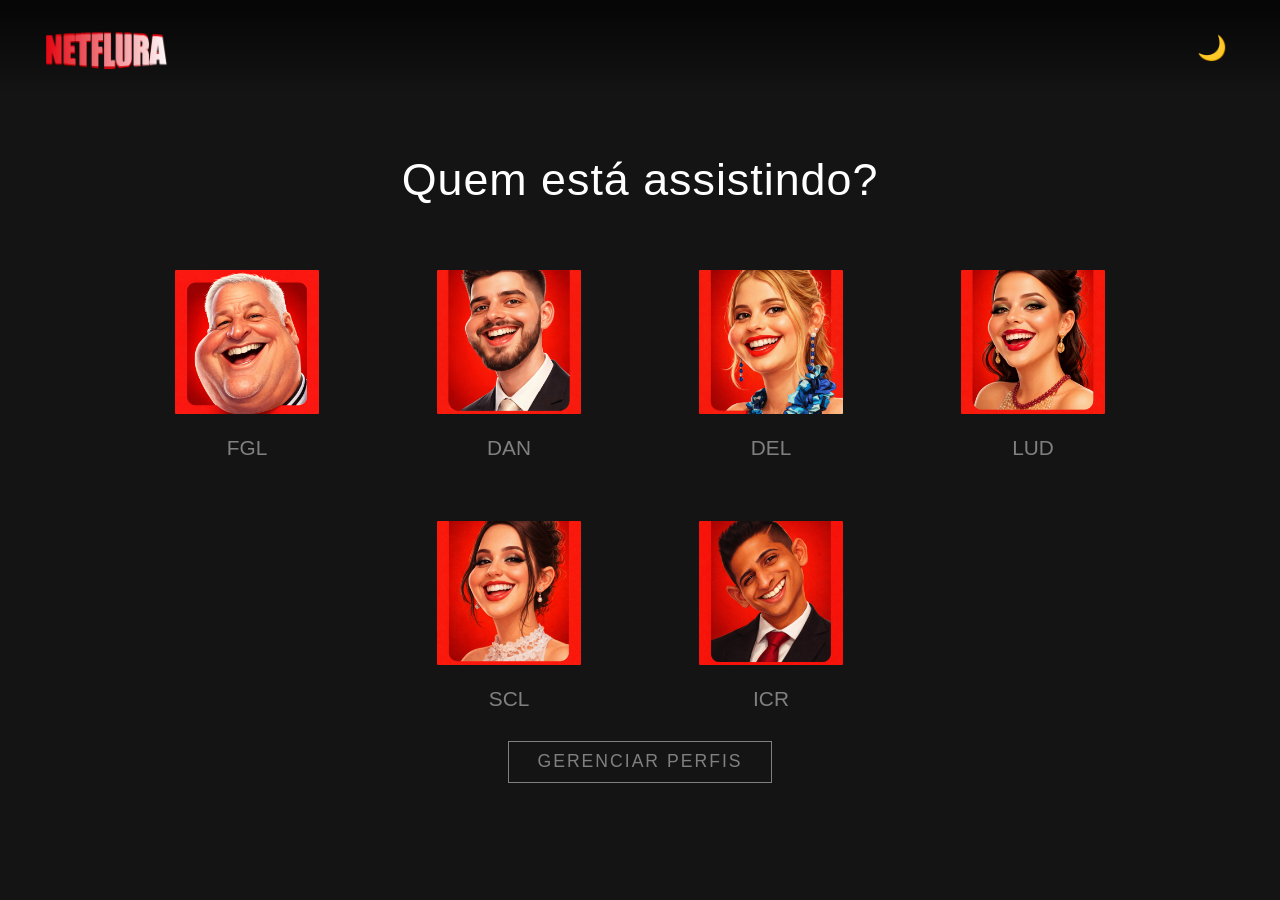
<file: index.html>
<!doctype html>
<html lang="pt-BR">
  <head>
    <meta charset="UTF-8" />
    <meta name="viewport" content="width=device-width, initial-scale=1.0" />
    <title>NETFLURA</title>
    <link rel="stylesheet" href="style.css" />
  </head>
  <body>
    <header>
      <img src="assets/Netflura.png" alt="Netflura Logo" class="logo" />
      <button id="theme-toggle" class="theme-toggle" aria-label="Alternar tema">
        <span class="theme-icon">🌙</span>
      </button>
    </header>

    <main>
      <section class="profile-selector">
        <h1>Quem está assistindo?</h1>

        <ul class="profiles-list">
          <li class="profile-item">
            <button
              type="button"
              class="profile-link"
              data-name="FGL"
              data-img="/assets/Caricatura_sorridente.png"
            >
              <figure>
                <img
                  src="assets/Caricatura_sorridente.png"
                  alt="Avatar de personagem sorridente"
                />
                <figcaption>FGL</figcaption>
              </figure>
            </button>
          </li>

          <li class="profile-item">
            <button
              type="button"
              class="profile-link"
              data-name="DAN"
              data-img="assets/Caricatura_de_rosto_vibrante.png"
            >
              <figure>
                <img
                  src="assets/Caricatura_de_rosto_vibrante.png"
                  alt="Avatar de personagem vibrante."
                />
                <figcaption>DAN</figcaption>
              </figure>
            </button>
          </li>

          <li class="profile-item">
            <button
              type="button"
              class="profile-link"
              data-name="DEBY"
              data-img="/assets/Caricatura_sorriso_radiante.png"
            >
              <figure>
                <img
                  src="assets/Caricatura_sorriso_radiante.png"
                  alt="Avatar de personagem radiante."
                />
                <figcaption>DEL</figcaption>
              </figure>
            </button>
          </li>

          <li class="profile-item">
            <button
              type="button"
              class="profile-link"
              data-name="LUD"
              data-img="/assets/Carica_sorridente.png"
            >
              <figure>
                <img
                  src="assets/Carica_sorridente.png"
                  alt="Avatar de pesonagem sorridente."
                />
                <figcaption>LUD</figcaption>
              </figure>
            </button>
          </li>

          <li class="profile-item">
            <button
              type="button"
              class="profile-link"
              data-name="SCL"
              data-img="assets/Estilizado_sorridente.png"
            >
              <figure>
                <img
                  src="assets/Estilizado_sorridente.png"
                  alt="Avatar de pesonagem sorridente."
                />
                <figcaption>SCL</figcaption>
              </figure>
            </button>
          </li>

          <li class="profile-item">
            <button
              type="button"
              class="profile-link"
              data-name="ICR"
              data-img="/assets/sorriso_largo.png"
            >
              <figure>
                <img
                  src="assets/sorriso_largo.png"
                  alt="Avatar de personagem sorriso largo."
                />
                <figcaption>ICR</figcaption>
              </figure>
            </button>
          </li>
        </ul>

        <button class="manage-profiles">Gerenciar perfis</button>
      </section>
    </main>

    <script src="script.js"></script>
  </body>
</html>
</file>
<file: style.css>
/* 1. Variáveis e Reset */
:root {
  --primary-bg: #141414;
  --text-color: #ffffff;
  --profile-gray: #808080;
  --transition-speed: 0.4s;
}

/* Light mode variables */
body.light-mode {
  --primary-bg: #ffffff;
  --text-color: #141414;
  --profile-gray: #666666;
}

* {
  box-sizing: border-box;
}

body {
  margin: 0;
  padding: 0;
  font-family: "Helvetica Neue", Helvetica, Arial, sans-serif;
  background-color: var(--primary-bg);
  color: var(--text-color);
  display: flex;
  flex-direction: column;
  justify-content: center;
  align-items: center;
  min-height: 100vh;
  min-width: 320px; /* Evita embolo em telas muito pequenas */
  overflow-x: hidden; /* Evita scroll horizontal */
  overflow-y: auto; /* Permite rolar para ver todos perfis no mobile */
}

/* 2. Header e Logo */
header {
  position: absolute;
  top: 0;
  left: 0;
  width: 100%;
  padding: 25px 45px;
  background: linear-gradient(
    to bottom,
    rgba(0, 0, 0, 0.7) 10%,
    rgba(0, 0, 0, 0)
  );
  display: flex;
  justify-content: space-between;
  align-items: center;
}

body.light-mode header {
  background: linear-gradient(
    to bottom,
    rgba(255, 255, 255, 0.9) 10%,
    rgba(255, 255, 255, 0)
  );
}

.logo {
  height: 45px;
  width: auto;
}

.theme-toggle {
  background: none;
  border: none;
  cursor: pointer;
  padding: 0.5rem;
  border-radius: 50%;
  transition: background-color var(--transition-speed);
  color: var(--text-color);
}

.theme-toggle:hover {
  background-color: rgba(255, 255, 255, 0.1);
}

body.light-mode .theme-toggle:hover {
  background-color: rgba(0, 0, 0, 0.1);
}

.theme-icon {
  font-size: 1.5rem;
  display: block;
}

/* 3. Definição da Animação de Entrada */
@keyframes fadeInSlide {
  0% {
    opacity: 0;
    transform: translateY(20px) scale(0.9);
  }
  100% {
    opacity: 1;
    transform: translateY(0) scale(1);
  }
}

/* 4. Estrutura Principal */
main {
  width: 100%;
  max-width: 1200px; /* Limita o tamanho em telas gigantes */
  min-width: 280px; /* Evita que se comprima demais */
  margin: 0 auto; /* Centraliza o container na tela */
  padding: 0 1rem; /* Adiciona espaçamento lateral em telas pequenas */
  display: flex;
  flex-direction: column;
  align-items: center;
  justify-content: center;
}

h1 {
  font-size: clamp(2rem, 3.5vw, 4rem);
  font-weight: 500;
  color: var(--text-color);
  margin-bottom: 2rem;
  text-align: center;
  letter-spacing: 1px;
  margin-bottom: 2rem;
  /* O título também entra com animação */
  animation: fadeInSlide 0.8s ease-out forwards;
}

.profiles-list {
  display: flex;
  justify-content: center;
  flex-wrap: wrap;
  align-items: flex-start;
  gap: 2rem;
  list-style: none;
  padding: 0;
  width: 100%;
}

.profile-selector {
  display: flex;
  flex-direction: column; /* Coloca um item embaixo do outro */
  align-items: center; /* Centraliza tudo horizontalmente */
  justify-content: center;
  width: 100%;
}

/* 5. Itens de Perfil e Animação em Cascata */
.profile-item {
  text-align: center;
  list-style: none;
  opacity: 0; /* Começa invisível */
  animation: fadeInSlide 0.8s ease-out forwards;
  min-width: 100px;
}

/* Delays para o efeito "um por um" */
.profile-item:nth-child(1) {
  animation-delay: 0.2s;
}
.profile-item:nth-child(2) {
  animation-delay: 0.5s;
}
.profile-item:nth-child(3) {
  animation-delay: 0.8s;
}
.profile-item:nth-child(4) {
  animation-delay: 1.1s;
}
.profile-item:nth-child(5) {
  animation-delay: 1.4s;
}
.profile-item:nth-child(6) {
  animation-delay: 1.7s;
}

/* 6. Estilos do Link/Botão do Perfil */
.profile-link {
  background: none;
  border: none;
  cursor: pointer;
  padding: 0;
  color: var(--profile-gray);
  transition: color var(--transition-speed);
}

.profile-link img {
  width: 150px;
  height: 150px;
  border-radius: 4px;
  border: 3px solid transparent;
  object-fit: cover;
  transition:
    border-color var(--transition-speed),
    transform var(--transition-speed);
}

.profile-link figcaption {
  margin-top: 1rem;
  font-size: 1.3rem;
  transition: color var(--transition-speed);
}

/* 7. Hover Effects */
.profile-link:hover img {
  border-color: var(--text-color);
  transform: scale(1.08);
}

.profile-link:hover figcaption {
  color: var(--text-color);
}

/* 8. Botão de Gerenciar */
.manage-profiles {
  background: none;
  color: var(--profile-gray);
  border: 1px solid var(--profile-gray);
  padding: 0.6rem 1.8rem;
  font-size: 1.1rem;
  text-transform: uppercase;
  letter-spacing: 2px;
  cursor: pointer;
  transition: all var(--transition-speed);
  opacity: 0;
  animation: fadeInSlide 0.8s ease-out forwards 0.8s; /* Aparece por último */
}

.manage-profiles:hover {
  border-color: var(--text-color);
  color: var(--text-color);
}

/* 9. Responsividade */
@media (max-width: 500px) {
  body {
    min-width: 280px;
  }

  header {
    padding: 15px 20px;
  }

  .logo {
    height: 25px;
  }

  .theme-toggle {
    padding: 0.3rem;
  }

  .theme-icon {
    font-size: 1.2rem;
  }

  main {
    min-width: 260px;
    padding: 0 0.75rem;
  }

  h1 {
    font-size: clamp(1.5rem, 5vw, 2rem);
    margin-bottom: 1.5rem;
  }

  .profiles-list {
    gap: 0.8rem;
    padding: 0 0.5rem;
    justify-content: center;
  }

  .profile-item {
    flex: 0 0 45%;
    max-width: 45%;
  }

  .profile-link img {
    width: 90px;
    height: 90px;
  }

  .profile-link figcaption {
    margin-top: 0.8rem;
    font-size: 1rem;
  }

  .manage-profiles {
    padding: 0.5rem 1.2rem;
    font-size: 0.9rem;
    letter-spacing: 1px;
  }
}
</file>
